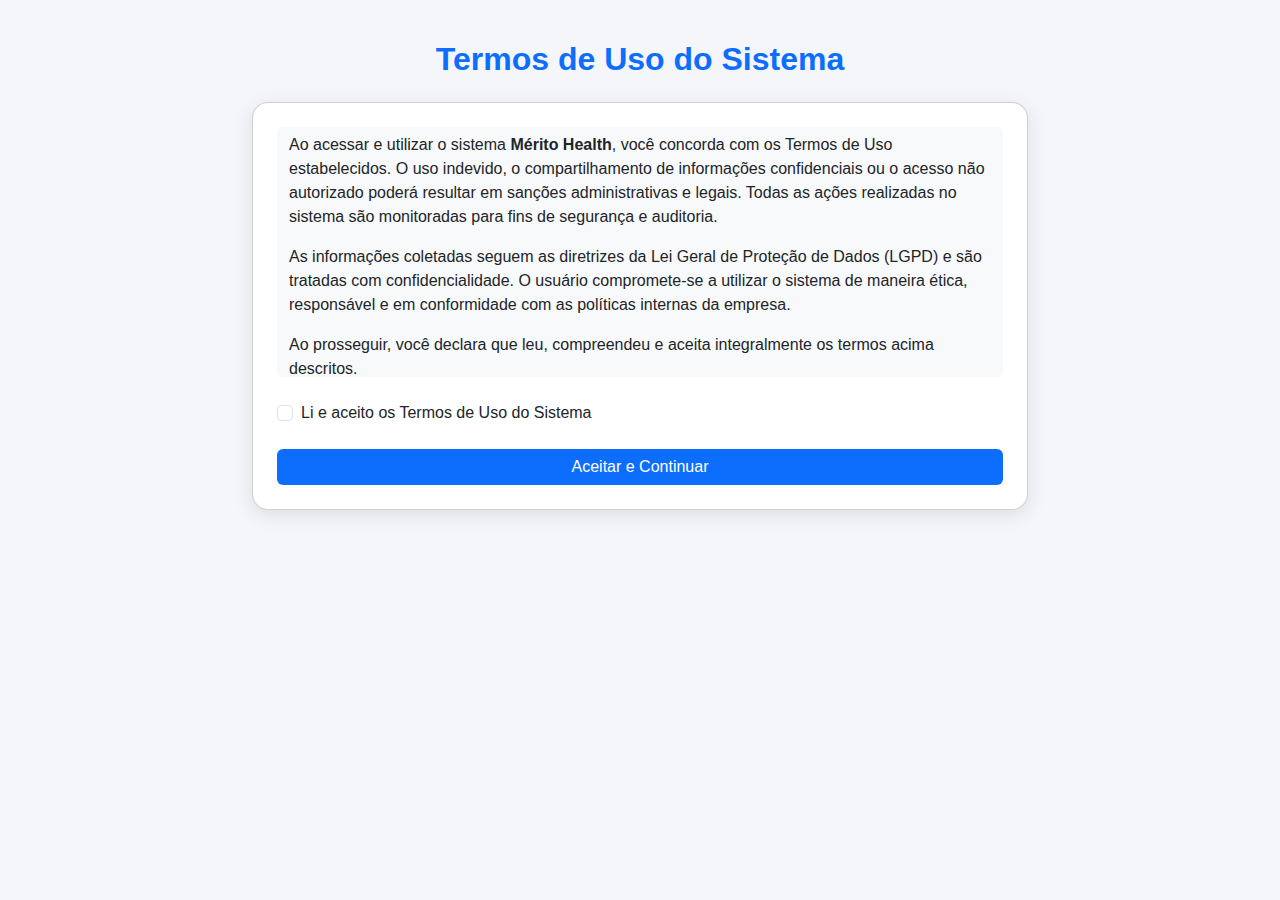
<file: consentimentos.html>
<!DOCTYPE html>
<html lang="pt-br">
<head>
  <meta charset="UTF-8">
  <title>Termos de Uso - Mérito Health</title>
  <link href="https://cdn.jsdelivr.net/npm/bootstrap@5.3.0/dist/css/bootstrap.min.css" rel="stylesheet">
  <style>
    body {
      background-color: #f4f6f9;
      font-family: 'Poppins', sans-serif;
      padding: 40px 0;
    }

    .container {
      max-width: 800px;
    }

    .card {
      border-radius: 16px;
      box-shadow: 0 5px 20px rgba(0,0,0,0.1);
    }

    h2 {
      font-weight: 600;
      color: #0d6efd;
    }

    .form-control[readonly] {
      background-color: #f8f9fa;
      border: none;
    }

    .btn-primary {
      background-color: #0d6efd;
      border: none;
      font-weight: 500;
    }

    .btn-primary:hover {
      background-color: #0b5ed7;
    }
  </style>
</head>
<body>

  <div class="container">
    <h2 class="text-center mb-4">Termos de Uso do Sistema</h2>

    <div class="card p-4">
      <form id="loginForm" method="post" action="conexao.php">
        <input type="hidden" name="action" value="salvar_consentimento">
        <div class="mb-4">
          <div class="form-control" style="height: 250px; overflow-y: auto;" readonly>
            <p>
              Ao acessar e utilizar o sistema <strong>Mérito Health</strong>, você concorda com os Termos de Uso estabelecidos.
              O uso indevido, o compartilhamento de informações confidenciais ou o acesso não autorizado poderá resultar em sanções administrativas e legais.
              Todas as ações realizadas no sistema são monitoradas para fins de segurança e auditoria.
            </p>
            <p>
              As informações coletadas seguem as diretrizes da Lei Geral de Proteção de Dados (LGPD) e são tratadas com confidencialidade.
              O usuário compromete-se a utilizar o sistema de maneira ética, responsável e em conformidade com as políticas internas da empresa.
            </p>
            <p>
              Ao prosseguir, você declara que leu, compreendeu e aceita integralmente os termos acima descritos.
            </p>
          </div>
        </div>

        <div class="form-check mb-4">
          <input class="form-check-input" type="checkbox" id="aceite" name="aceite" required>
          <label class="form-check-label" for="aceite">
            Li e aceito os Termos de Uso do Sistema
          </label>
        </div>

        <button type="submit" class="btn btn-primary w-100">Aceitar e Continuar</button>
      </form>
    </div>
  </div>

  <script src="https://cdn.jsdelivr.net/npm/bootstrap@5.3.0/dist/js/bootstrap.bundle.min.js"></script>
</body>
</html>
</file>
